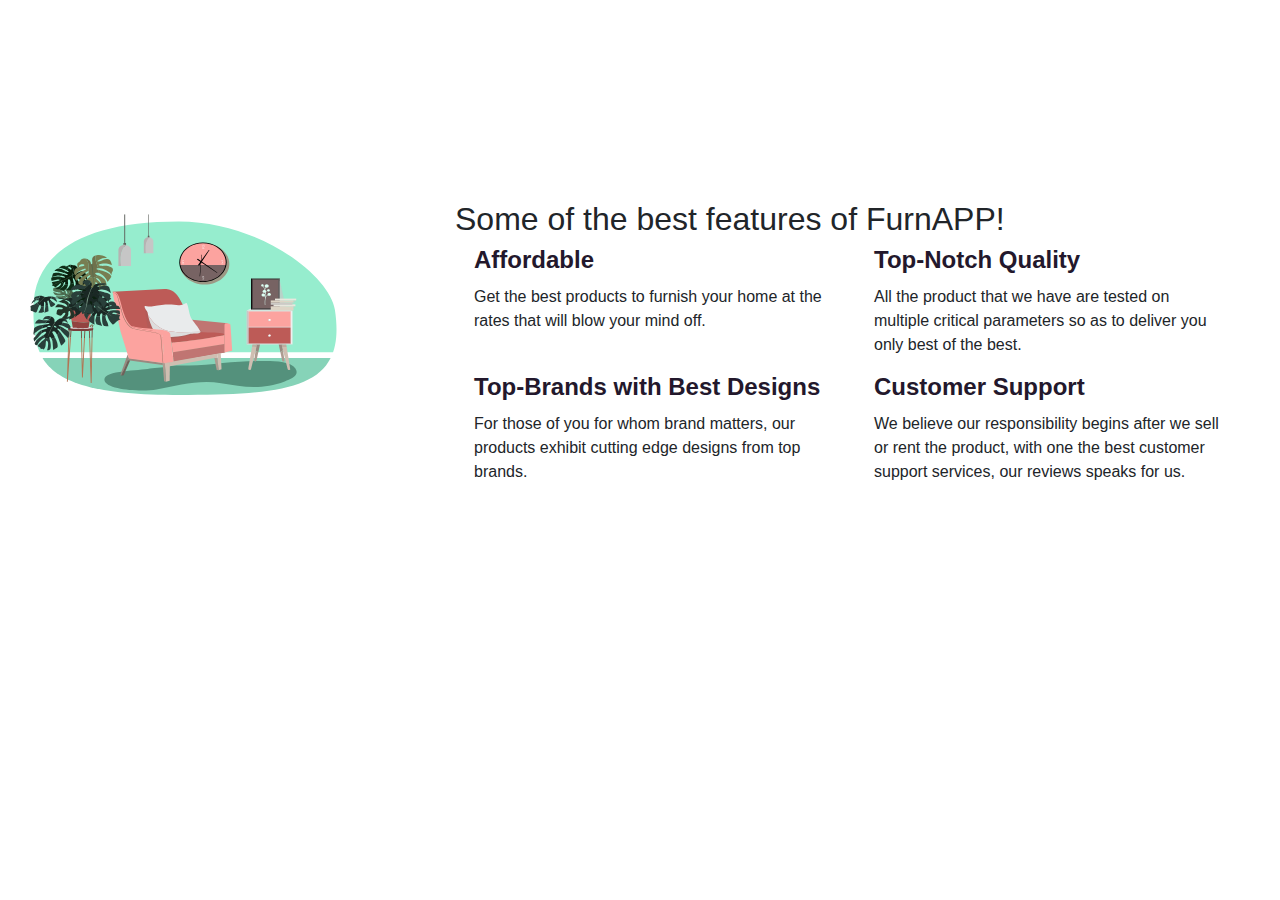
<file: pages/features.html>
<!DOCTYPE html>
<html lang="en">

<head>
    <meta charset="UTF-8">
    <meta http-equiv="x-ua-Compatible" content="ie=edge">
    <meta name="viewport" content="width=device-width, initial-scale=1.0">
    <link rel="stylesheet" href="../sources/css/bootstrap.min.css" />
    <link rel="stylesheet" href="../sources/css/features.css">
    <title>FurnApp</title>
</head>

<body>
    <section id="features" class="best-features-area section-padd4">
        <div class="container">
            <div class="row justify-content-end">
                <div class="col-xl-8 col-lg-10">
                    <div class="row">
                        <div class="col-lg-10 col-md-10">
                            <div class="section-tittle">
                                <h2>Some of the best features of FurnAPP!</h2>
                            </div>
                        </div>
                    </div>
                    <div class="row">
                        <div class="col-xl-6 col-lg-6 col-md-6 zoom">
                            <div class="single-features mb-70">
                                <div class="features-icon">
                                    <span class="flaticon-support"></span>
                                </div>
                                <div class="features-caption">
                                    <h3>Affordable</h3>
                                    <p>
                                        Get the best products to furnish your home at the rates that will blow your mind
                                        off.
                                    </p>
                                </div>
                            </div>
                        </div>
                        <div class="col-xl-6 col-lg-6 col-md-6 zoom">
                            <div class="single-features mb-70">
                                <div class="features-icon">
                                    <span class="flaticon-support"></span>
                                </div>
                                <div class="features-caption">
                                    <h3>Top-Notch Quality</h3>
                                    <p>
                                        All the product that we have are tested on multiple critical parameters so as to
                                        deliver you only
                                        best of the best.
                                    </p>
                                </div>
                            </div>
                        </div>
                        <div class="col-xl-6 col-lg-6 col-md-6 zoom">
                            <div class="single-features mb-70">
                                <div class="features-icon">
                                    <span class="flaticon-support"></span>
                                </div>
                                <div class="features-caption">
                                    <h3>Top-Brands with Best Designs</h3>
                                    <p>
                                        For those of you for whom brand matters, our products exhibit cutting edge
                                        designs from top
                                        brands.
                                    </p>
                                </div>
                            </div>
                        </div>
                        <div class="col-xl-6 col-lg-6 col-md-6 zoom">
                            <div class="single-features mb-70">
                                <div class="features-icon">
                                    <span class="flaticon-support"></span>
                                </div>
                                <div class="features-caption">
                                    <h3>Customer Support</h3>
                                    <p>
                                        We believe our responsibility begins after we sell or rent the product, with one
                                        the best customer
                                        support services, our reviews speaks for us.
                                    </p>
                                </div>
                            </div>
                        </div>
                    </div>
                </div>
            </div>
        </div>
        <div class="features-shpae d-none d-lg-block">
            <img src="../sources/images/prime/hero-2.svg" alt="" />

        </div>
    </section>
    <script src="/sources/js/bootstrap.min.js"></script>
</body>

</html>
</file>
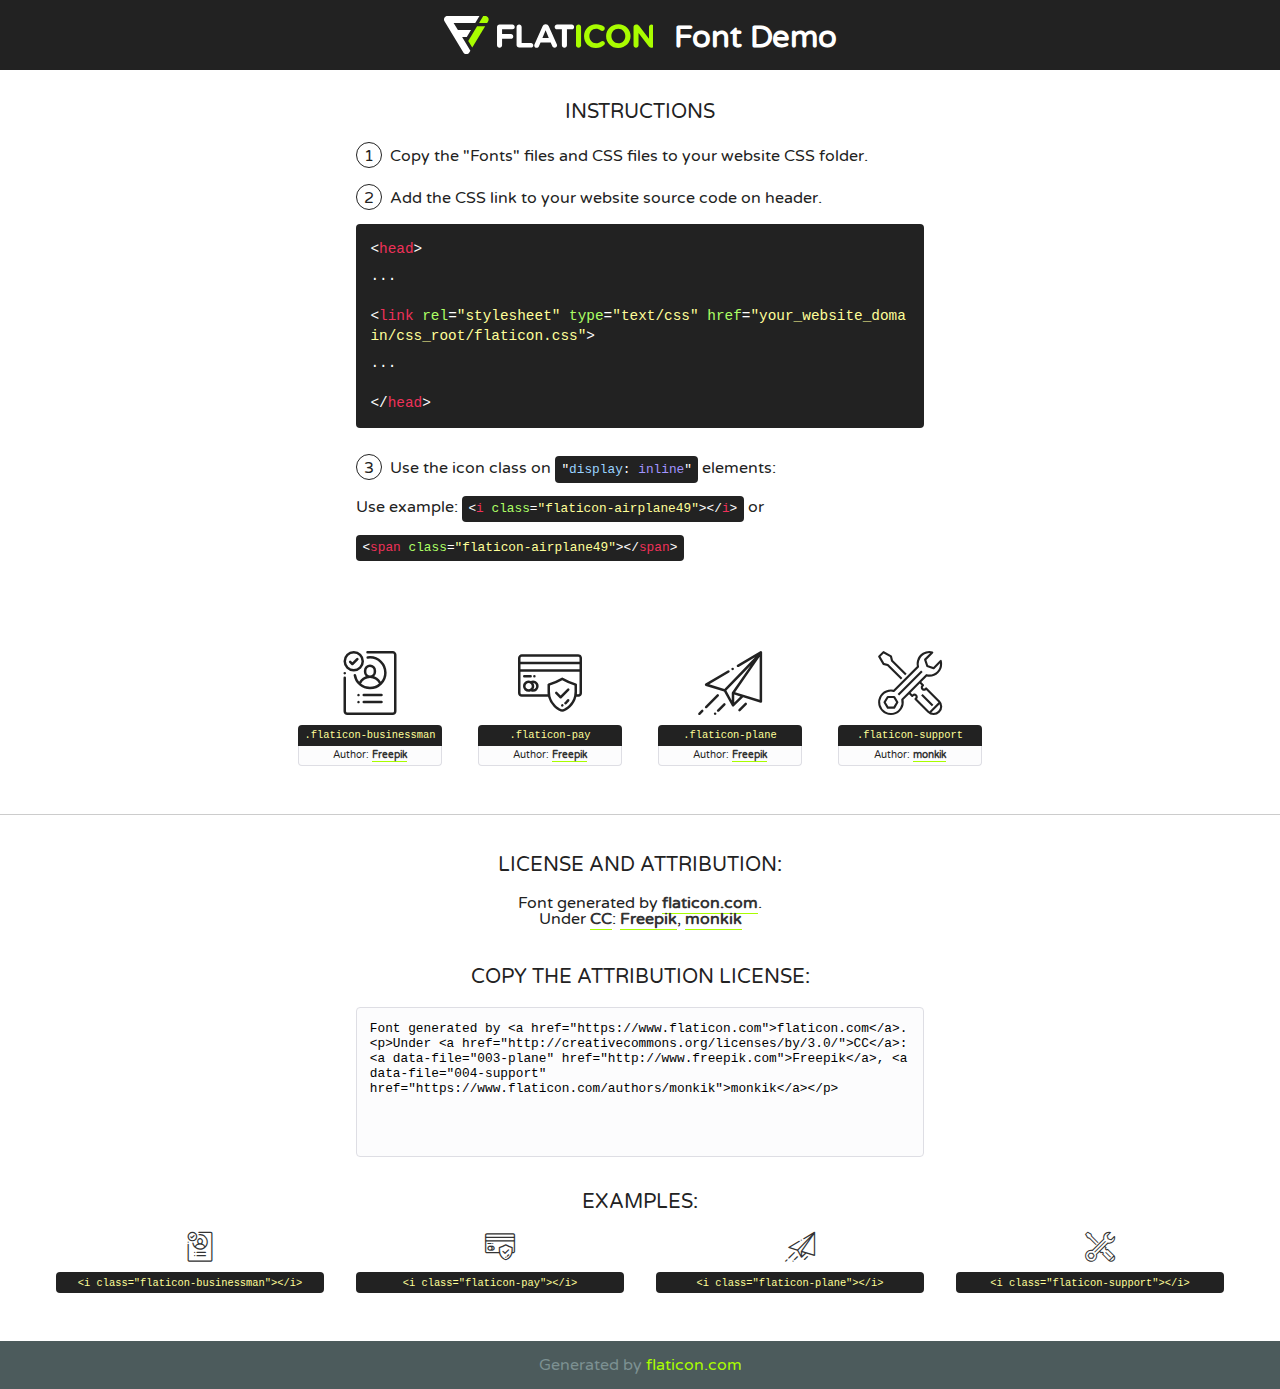
<file: sources/fonts/flaticon.html>
<!DOCTYPE html>
<!--
  Flaticon icon font: Flaticon
  Creation date: 20/02/2020 09:43
-->
<html>
<!DOCTYPE html>
<html>

<head>
    <title>Flaticon WebFont</title>
    <link href="http://fonts.googleapis.com/css?family=Varela+Round" rel="stylesheet" type="text/css" />
    <link rel="stylesheet" type="text/css" href="flaticon.css">
    <meta charset="UTF-8">
    <style>
    html, body, div, span, applet, object, iframe,
    h1, h2, h3, h4, h5, h6, p, blockquote, pre,
    a, abbr, acronym, address, big, cite, code,
    del, dfn, em, img, ins, kbd, q, s, samp,
    small, strike, strong, sub, sup, tt, var,
    b, u, i, center,
    dl, dt, dd, ol, ul, li,
    fieldset, form, label, legend,
    table, caption, tbody, tfoot, thead, tr, th, td,
    article, aside, canvas, details, embed, 
    figure, figcaption, footer, header, hgroup, 
    menu, nav, output, ruby, section, summary,
    time, mark, audio, video {
        margin: 0;
        padding: 0;
        border: 0;
        font-size: 100%;
        font: inherit;
        vertical-align: baseline;
    }
    /* HTML5 display-role reset for older browsers */
    article, aside, details, figcaption, figure, 
    footer, header, hgroup, menu, nav, section {
        display: block;
    }
    body {
        line-height: 1;
    }
    ol, ul {
        list-style: none;
    }
    blockquote, q {
        quotes: none;
    }
    blockquote:before, blockquote:after,
    q:before, q:after {
        content: '';
        content: none;
    }
    table {
        border-collapse: collapse;
        border-spacing: 0;
    }
    body {
        font-family: 'Varela Round', Helvetica, Arial, sans-serif;
        font-size: 16px;
        color: #222;
    }
    a {
        color: #333;
        border-bottom: 1px solid #a9fd00;
        font-weight: bold;
        text-decoration: none;
    }
    * {
        -moz-box-sizing: border-box;
        -webkit-box-sizing: border-box;
        box-sizing: border-box;
        margin: 0;
        padding: 0;
    }
    [class^="flaticon-"]:before, [class*=" flaticon-"]:before, [class^="flaticon-"]:after, [class*=" flaticon-"]:after {
        font-family: Flaticon;
        font-size: 30px;
        font-style: normal;
        margin-left: 20px;
        color: #333;
    }
    .wrapper {
        max-width: 600px;
        margin: auto;
        padding: 0 1em;
    }
    .title {
        font-size: 1.25em;
        text-align: center;
        margin-bottom: 1em;
        text-transform: uppercase;
    }
    header {
        text-align: center;
        background-color: #222;
        color: #fff;
        padding: 1em;
    }
    header .logo {
        width: 210px;
        height: 38px;
        display: inline-block;
        vertical-align: middle;
        margin-right: 1em;
        border: none;
    }
    header strong {
        font-size: 1.95em;
        font-weight: bold;
        vertical-align: middle;
        margin-top: 5px;
        display: inline-block;
    }
    .demo {
        margin: 2em auto;
        line-height: 1.25em;
    }
    .demo ul li {
        margin-bottom: 1em;
    }
    .demo ul li .num {
        color: #222;
        border-radius: 20px;
        display: inline-block;
        width: 26px;
        padding: 3px;
        height: 26px;
        text-align: center;
        margin-right: 0.5em;
        border: 1px solid #222;
    }
    .demo ul li code {
        background-color: #222;
        border-radius: 4px;
        padding: 0.25em 0.5em;
        display: inline-block;
        color: #fff;
        font-family: Consolas,Monaco,Lucida Console,Liberation Mono,DejaVu Sans Mono,Bitstream Vera Sans Mono,Courier New, monospace;
        font-weight: lighter;
        margin-top: 1em;
        font-size: 0.8em;
        word-break: break-all;
    }
    .demo ul li code.big {
        padding: 1em;
        font-size: 0.9em;
    }
    .demo ul li code .red {
        color: #EF3159;
    }
    .demo ul li code .green {
        color: #ACFF65;
    }
    .demo ul li code .yellow {
        color: #FFFF99;
    }
    .demo ul li code .blue {
        color: #99D3FF;
    }
    .demo ul li code .purple {
        color: #A295FF;
    }
    .demo ul li code .dots {
        margin-top: 0.5em;
        display: block;
    }
    #glyphs {
        border-bottom: 1px solid #ccc;
        padding: 2em 0;
        text-align: center;
    }
    .glyph {
        display: inline-block;
        width: 9em;
        margin: 1em;
        text-align: center;
        vertical-align: top;
        background: #FFF;
    }
    .glyph .glyph-icon {
        padding: 10px;
        display: block;
        font-family:"Flaticon";
        font-size: 64px;
        line-height: 1;
    }
    .glyph .glyph-icon:before {
        font-size: 64px;
        color: #222;
        margin-left: 0;
    }
    .class-name {
        font-size: 0.65em;
        background-color: #222;
        color: #fff;
        border-radius: 4px 4px 0 0;
        padding: 0.5em;
        color: #FFFF99;
        font-family: Consolas,Monaco,Lucida Console,Liberation Mono,DejaVu Sans Mono,Bitstream Vera Sans Mono,Courier New, monospace;
    }
    .author-name {
        font-size: 0.6em;
        background-color: #fcfcfd;
        border: 1px solid #DEDEE4;
        border-top: 0;
        border-radius: 0 0 4px 4px;
        padding: 0.5em;
    }
    .class-name:last-child {
        font-size: 10px;
        color:#888;
    }
    .class-name:last-child a {
        font-size: 10px;
        color:#555;
    }
    .class-name:last-child a:hover {
        color:#a9fd00;
    }
    .glyph > input {
        display: block;
        width: 100px;
        margin: 5px auto;
        text-align: center;
        font-size: 12px;
        cursor: text;
    }
    .glyph > input.icon-input {
        font-family:"Flaticon";
        font-size: 16px;
        margin-bottom: 10px;
    }
    .attribution .title {
        margin-top: 2em;
    }
    .attribution textarea {
        background-color: #fcfcfd;
        padding: 1em;
        border: none;
        box-shadow: none;
        border: 1px solid #DEDEE4;
        border-radius: 4px;
        resize: none;
        width: 100%;
        height: 150px;
        font-size: 0.8em;
        font-family: Consolas,Monaco,Lucida Console,Liberation Mono,DejaVu Sans Mono,Bitstream Vera Sans Mono,Courier New, monospace;
        -webkit-appearance: none;
    }
    .iconsuse {
        margin: 2em auto;
        text-align: center;
        max-width: 1200px;
    }
    .iconsuse:after {
        content: '';
        display: table;
        clear: both;
    }
    .iconsuse .image {
        float: left;
        width: 25%;
        padding: 0 1em;
    }
    .iconsuse .image p {
        margin-bottom: 1em;
    }
    .iconsuse .image span {
        display: block;
        font-size: 0.65em;
        background-color: #222;
        color: #fff;
        border-radius: 4px;
        padding: 0.5em;
        color: #FFFF99;
        margin-top: 1em;
        font-family: Consolas,Monaco,Lucida Console,Liberation Mono,DejaVu Sans Mono,Bitstream Vera Sans Mono,Courier New, monospace;
    }
    #footer {
        text-align: center;
        background-color: #4C5B5C;
        color: #7c9192;
        padding: 1em;
    }
    #footer a {
        border: none;
        color: #a9fd00;
        font-weight: normal;
    }
    @media (max-width: 960px) {
        .iconsuse .image {
            width: 50%;
        }
    }
    @media (max-width: 560px) {
        .iconsuse .image {
            width: 100%;
        }
    }
    </style>
</head>

<body class="characters-off">

    <header>
        <a href="https://www.flaticon.com" target="_blank" class="logo">
            <svg version="1.1" xmlns="http://www.w3.org/2000/svg" xmlns:xlink="http://www.w3.org/1999/xlink" xmlns:a="http://ns.adobe.com/AdobeSVGViewerExtensions/3.0/" viewBox="0 0 560.875 102.036" enable-background="new 0 0 560.875 102.036" xml:space="preserve">
                <defs>
                </defs>
                <g>
                    <g class="letters">
                        <path fill="#ffffff" d="M141.596,29.675c0-3.777,2.985-6.767,6.764-6.767h34.438c3.426,0,6.15,2.728,6.15,6.15
                        c0,3.43-2.724,6.149-6.15,6.149h-27.674v13.091h23.719c3.429,0,6.151,2.724,6.151,6.15c0,3.43-2.723,6.149-6.151,6.149h-23.719
                        v17.574c0,3.773-2.986,6.761-6.764,6.761c-3.779,0-6.764-2.989-6.764-6.761V29.675z"></path>
                        <path fill="#ffffff" d="M193.844,29.149c0-3.781,2.985-6.767,6.764-6.767c3.776,0,6.763,2.985,6.763,6.767v42.957h25.039
                        c3.426,0,6.149,2.726,6.149,6.153c0,3.425-2.723,6.15-6.149,6.15h-31.802c-3.779,0-6.764-2.986-6.764-6.768V29.149z"></path>
                        <path fill="#ffffff" d="M241.891,75.71l21.438-48.407c1.492-3.341,4.215-5.357,7.906-5.357h0.792
                        c3.686,0,6.323,2.017,7.815,5.357l21.439,48.407c0.436,0.967,0.701,1.845,0.701,2.723c0,3.602-2.809,6.501-6.414,6.501
                        c-3.161,0-5.269-1.845-6.499-4.655l-4.132-9.661h-27.059l-4.301,10.102c-1.144,2.631-3.426,4.214-6.237,4.214
                        c-3.517,0-6.24-2.81-6.24-6.325C241.1,77.64,241.451,76.677,241.891,75.71z M279.932,58.666l-8.521-20.297l-8.526,20.297H279.932
                        z"></path>
                        <path fill="#ffffff" d="M314.864,35.387H301.86c-3.429,0-6.239-2.813-6.239-6.238c0-3.429,2.811-6.24,6.239-6.24h39.533
                        c3.426,0,6.237,2.811,6.237,6.24c0,3.425-2.811,6.238-6.237,6.238h-13.001v42.785c0,3.773-2.99,6.761-6.764,6.761
                        c-3.779,0-6.764-2.989-6.764-6.761V35.387z"></path>
                        <path fill="#A9FD00" d="M352.615,29.149c0-3.781,2.985-6.767,6.767-6.767c3.774,0,6.761,2.985,6.761,6.767v49.024
                        c0,3.773-2.987,6.761-6.761,6.761c-3.781,0-6.767-2.989-6.767-6.761V29.149z"></path>
                        <path fill="#A9FD00" d="M374.132,53.836v-0.179c0-17.481,13.178-31.801,32.065-31.801c9.22,0,15.459,2.458,20.557,6.238
                        c1.402,1.054,2.637,2.985,2.637,5.357c0,3.692-2.985,6.59-6.681,6.59c-1.845,0-3.071-0.702-4.044-1.319
                        c-3.776-2.813-7.729-4.393-12.562-4.393c-10.364,0-17.831,8.611-17.831,19.154v0.173c0,10.542,7.291,19.329,17.831,19.329
                        c5.715,0,9.492-1.756,13.359-4.834c1.049-0.874,2.458-1.491,4.039-1.491c3.429,0,6.325,2.813,6.325,6.236
                        c0,2.106-1.056,3.78-2.282,4.834c-5.539,4.834-12.036,7.733-21.878,7.733C387.572,85.464,374.132,71.493,374.132,53.836z"></path>
                        <path fill="#A9FD00" d="M433.009,53.836v-0.179c0-17.481,13.79-31.801,32.766-31.801c18.981,0,32.592,14.143,32.592,31.628v0.173
                        c0,17.483-13.785,31.807-32.769,31.807C446.625,85.464,433.009,71.32,433.009,53.836z M484.224,53.836v-0.179
                        c0-10.539-7.725-19.326-18.626-19.326c-10.893,0-18.449,8.611-18.449,19.154v0.173c0,10.542,7.73,19.329,18.626,19.329
                        C476.676,72.986,484.224,64.378,484.224,53.836z"></path>
                        <path fill="#A9FD00" d="M506.233,29.321c0-3.774,2.99-6.763,6.767-6.763h1.401c3.252,0,5.183,1.583,7.029,3.953l26.093,34.265
                        V29.059c0-3.692,2.99-6.677,6.681-6.677c3.683,0,6.671,2.985,6.671,6.677v48.934c0,3.78-2.987,6.765-6.764,6.765h-0.436
                        c-3.257,0-5.188-1.581-7.034-3.953l-27.056-35.492v32.944c0,3.687-2.985,6.676-6.678,6.676c-3.683,0-6.673-2.989-6.673-6.676
                        V29.321z"></path>
                    </g>
                    <g class="insignia">
                        <path fill="#ffffff" d="M48.372,56.137h12.517l11.156-18.537H37.186L25.688,18.539h57.825L94.668,0H9.271
                        C5.925,0,2.842,1.801,1.198,4.716c-1.644,2.907-1.593,6.482,0.134,9.343l50.38,83.501c1.678,2.781,4.689,4.476,7.938,4.476
                        c3.246,0,6.257-1.695,7.935-4.476l2.898-4.804L48.372,56.137z"></path>
                        <g class="i">
                            <path fill="#A9FD00" d="M93.575,18.539h0.031v0.004l21.652,0.004l2.705-4.488c1.727-2.861,1.778-6.436,0.133-9.343
                            C116.454,1.801,113.371,0,110.026,0h-5.294L93.575,18.539z"></path>
                            <polygon fill="#A9FD00" points="88.291,27.356 64.725,66.486 75.519,84.404 109.942,27.356"></polygon>
                        </g>
                    </g>
                </g>
            </svg>
        </a>
        <strong>Font Demo</strong>
    </header>


    <section class="demo wrapper">

        <p class="title">Instructions</p>

        <ul>
            <li>
                <span class="num">1</span>Copy the "Fonts" files and CSS files to your website CSS folder.
            </li>
            <li>
                <span class="num">2</span>Add the CSS link to your website source code on header.
                <code class="big">
                    &lt;<span class="red">head</span>&gt;
                    <br/><span class="dots">...</span>
                    <br/>&lt;<span class="red">link</span> <span class="green">rel</span>=<span class="yellow">"stylesheet"</span> <span class="green">type</span>=<span class="yellow">"text/css"</span> <span class="green">href</span>=<span class="yellow">"your_website_domain/css_root/flaticon.css"</span>&gt;
                    <br/><span class="dots">...</span>
                    <br/>&lt;/<span class="red">head</span>&gt;
                </code>
            </li>

            <li>
                <p>
                    <span class="num">3</span>Use the icon class on <code>"<span class="blue">display</span>:<span class="purple"> inline</span>"</code> elements:
                    <br />
                    Use example: <code>&lt;<span class="red">i</span> <span class="green">class</span>=<span class="yellow">&quot;flaticon-airplane49&quot;</span>&gt;&lt;/<span class="red">i</span>&gt;</code> or <code>&lt;<span class="red">span</span> <span class="green">class</span>=<span class="yellow">&quot;flaticon-airplane49&quot;</span>&gt;&lt;/<span class="red">span</span>&gt;</code>
            </li>
        </ul>

    </section>




   <section id="glyphs">          
    
      
        <div class="glyph"><div class="glyph-icon flaticon-businessman"></div>
            <div class="class-name">.flaticon-businessman</div>
            <div class="author-name">Author: <a data-file="001-businessman" href="http://www.freepik.com">Freepik</a> </div> 
        </div>        
        
        <div class="glyph"><div class="glyph-icon flaticon-pay"></div>
            <div class="class-name">.flaticon-pay</div>
            <div class="author-name">Author: <a data-file="002-pay" href="http://www.freepik.com">Freepik</a> </div> 
        </div>        
        
        <div class="glyph"><div class="glyph-icon flaticon-plane"></div>
            <div class="class-name">.flaticon-plane</div>
            <div class="author-name">Author: <a data-file="003-plane" href="http://www.freepik.com">Freepik</a> </div> 
        </div>        
        
        <div class="glyph"><div class="glyph-icon flaticon-support"></div>
            <div class="class-name">.flaticon-support</div>
            <div class="author-name">Author: <a data-file="004-support" href="https://www.flaticon.com/authors/monkik">monkik</a> </div> 
        </div>        
        

    </section>



    <section class="attribution wrapper"   style="text-align:center;">

      <div class="title">License and attribution:</div><div class="attrDiv">Font generated by <a href="https://www.flaticon.com">flaticon.com</a>. <div><p>Under <a href="http://creativecommons.org/licenses/by/3.0/">CC</a>: <a data-file="003-plane" href="http://www.freepik.com">Freepik</a>, <a data-file="004-support" href="https://www.flaticon.com/authors/monkik">monkik</a></p>  </div>
      </div>
      <div class="title">Copy the Attribution License:</div>

    <textarea onclick="this.focus();this.select();">Font generated by &lt;a href=&quot;https://www.flaticon.com&quot;&gt;flaticon.com&lt;/a&gt;. <p>Under <a href="http://creativecommons.org/licenses/by/3.0/">CC</a>: <a data-file="003-plane" href="http://www.freepik.com">Freepik</a>, <a data-file="004-support" href="https://www.flaticon.com/authors/monkik">monkik</a></p>  
     </textarea>

    </section>

    <section class="iconsuse">

          <div class="title">Examples:</div>            
             
            <div class="image">
                <p>
                    <i class="glyph-icon flaticon-businessman"></i> 
                    <span>&lt;i class=&quot;flaticon-businessman&quot;&gt;&lt;/i&gt;</span>
                </p>
            </div>
            
            <div class="image">
                <p>
                    <i class="glyph-icon flaticon-pay"></i> 
                    <span>&lt;i class=&quot;flaticon-pay&quot;&gt;&lt;/i&gt;</span>
                </p>
            </div>
            
            <div class="image">
                <p>
                    <i class="glyph-icon flaticon-plane"></i> 
                    <span>&lt;i class=&quot;flaticon-plane&quot;&gt;&lt;/i&gt;</span>
                </p>
            </div>
            
            <div class="image">
                <p>
                    <i class="glyph-icon flaticon-support"></i> 
                    <span>&lt;i class=&quot;flaticon-support&quot;&gt;&lt;/i&gt;</span>
                </p>
            </div>
                       
        </div>
                            
    </section>

<div id="footer">
    <div>Generated by <a href="https://www.flaticon.com">flaticon.com</a>
    </div>
</div>



</body>
</html>
</file>
<file: sources/css/features.css>
.best-features-area {
	position: relative;
}
.best-features-area .single-features {
	display: flex;
}
.section-padd4 {
	padding-top: 200px;
	padding-bottom: 110px;
}
.best-features-area .single-features .features-caption {
	padding-left: 19px;
}
.best-features-area .single-features .features-caption h3 {
	font-size: 24px;
	font-weight: 600;
	line-height: 1.2;
	margin-bottom: 10px;
	color: #23182c;
}
.best-features-area .features-shpae {
	position: absolute;
	left: 30px;
	top: 50%;
}
.features-shpae img {
	width: 100%;
	transform: translateY(-50%);
}
.best-features-area .features-shpae img {
	max-width: 80%;
}
@media only screen and (min-width: 1200px) and (max-width: 1300px) {
	.best-features-area .features-shpae img {
		max-width: 50%;
		top: 50%;
	}
}
</file>
<file: sources/fonts/flaticon.css>
/*
  	Flaticon icon font: Flaticon
  	Creation date: 20/02/2020 09:43
  	*/

@font-face {
  font-family: "Flaticon";
  src: url("./Flaticon.eot");
  src: url("./Flaticon.eot?#iefix") format("embedded-opentype"),
       url("./Flaticon.woff2") format("woff2"),
       url("./Flaticon.woff") format("woff"),
       url("./Flaticon.ttf") format("truetype"),
       url("./Flaticon.svg#Flaticon") format("svg");
  font-weight: normal;
  font-style: normal;
}

@media screen and (-webkit-min-device-pixel-ratio:0) {
  @font-face {
    font-family: "Flaticon";
    src: url("./Flaticon.svg#Flaticon") format("svg");
  }
}

[class^="flaticon-"]:before, [class*=" flaticon-"]:before,
[class^="flaticon-"]:after, [class*=" flaticon-"]:after {   
  font-family: Flaticon;
        font-size: 20px;
font-style: normal;
margin-left: 20px;
}

.flaticon-businessman:before { content: "\f100"; }
.flaticon-pay:before { content: "\f101"; }
.flaticon-plane:before { content: "\f102"; }
.flaticon-support:before { content: "\f103"; }
</file>
